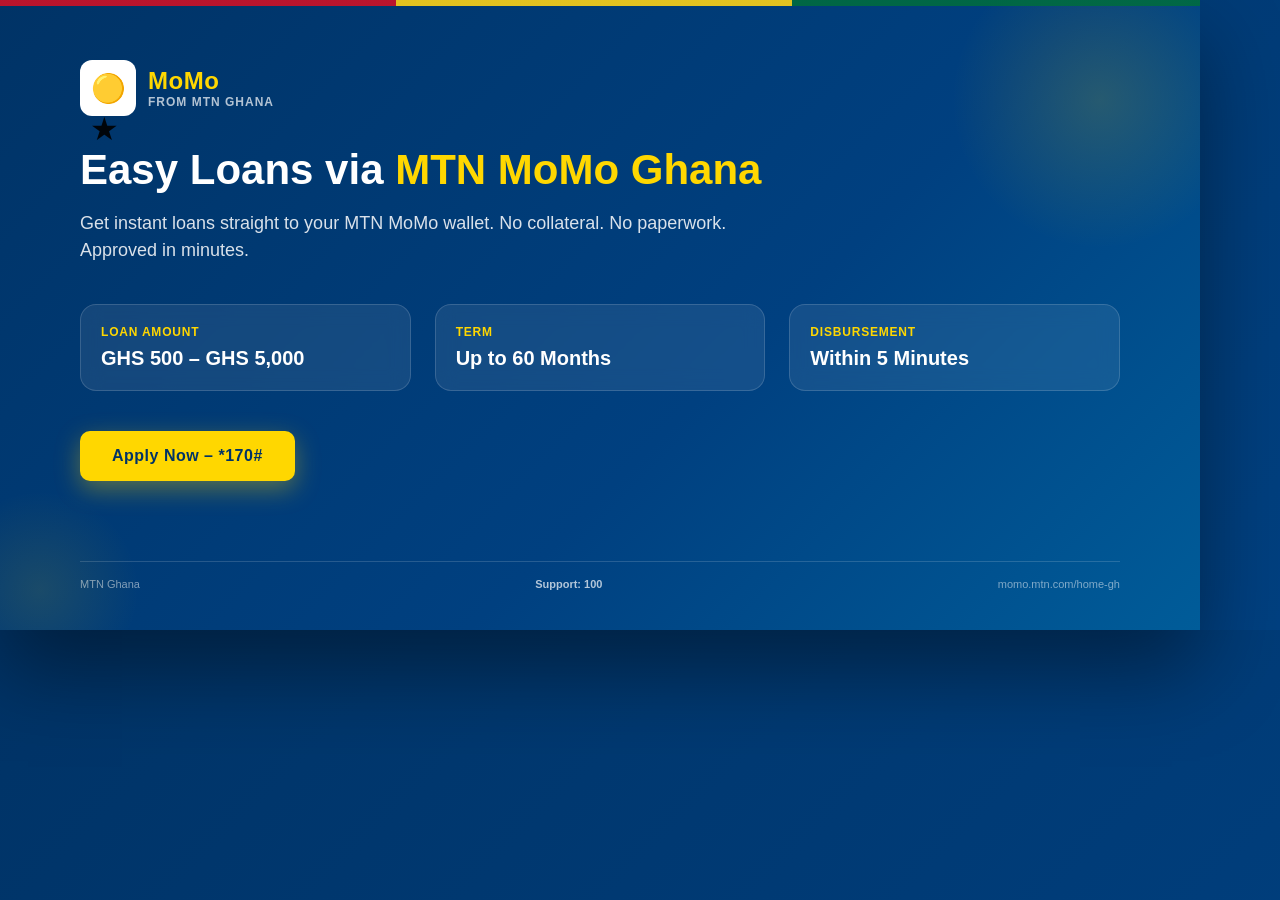
<file: og-poster.html>
<!DOCTYPE html>
<html lang="en">
<head>
    <meta charset="UTF-8" />
    <meta name="viewport" content="width=device-width, initial-scale=1.0" />
    <title>MTN MoMo Ghana – Easy Loans | OG Poster</title>
    <style>
        * { margin: 0; padding: 0; box-sizing: border-box; }
        body {
            margin: 0;
            width: 1200px;
            height: 630px;
            font-family: 'Inter', -apple-system, BlinkMacSystemFont, 'Segoe UI', Roboto, sans-serif;
            background: linear-gradient(135deg, #003366 0%, #004080 100%);
            display: flex;
            align-items: center;
            justify-content: center;
            color: #ffffff;
        }
        .poster {
            width: 100%;
            height: 100%;
            background: linear-gradient(135deg, #003366 0%, #004080 60%, #005c99 100%);
            position: relative;
            overflow: hidden;
            padding: 60px 80px;
            box-shadow: 0 40px 80px rgba(0,0,0,0.4);
        }
        .poster::before {
            content: '';
            position: absolute;
            top: -50px;
            right: -50px;
            width: 300px;
            height: 300px;
            background: radial-gradient(circle, rgba(255,215,0,0.15) 0%, transparent 70%);
            border-radius: 50%;
        }
        .poster::after {
            content: '';
            position: absolute;
            bottom: -60px;
            left: -60px;
            width: 200px;
            height: 200px;
            background: radial-gradient(circle, rgba(255,215,0,0.1) 0%, transparent 70%);
            border-radius: 50%;
        }
        .ghana-stripes {
            position: absolute;
            top: 0;
            left: 0;
            width: 100%;
            height: 6px;
            background: linear-gradient(90deg, #CE1126 33%, #FCD116 33% 66%, #006B3F 66%);
            opacity: 0.9;
        }
        .logo {
            display: flex;
            align-items: center;
            gap: 12px;
            margin-bottom: 10px;
        }
        .logo-img {
            width: 56px;
            height: 56px;
            background: #fff;
            border-radius: 12px;
            display: flex;
            align-items: center;
            justify-content: center;
            font-size: 28px;
        }
        .brand {
            display: flex;
            flex-direction: column;
        }
        .brand .momo {
            color: #FFD700;
            font-size: 24px;
            font-weight: 800;
            letter-spacing: 0.5px;
        }
        .brand .ghana {
            font-size: 12px;
            color: rgba(255,255,255,0.7);
            font-weight: 600;
            letter-spacing: 1px;
            text-transform: uppercase;
        }
        h1 {
            font-size: 42px;
            font-weight: 800;
            line-height: 1.15;
            margin: 30px 0 16px;
            color: #fff;
        }
        h1 .accent {
            color: #FFD700;
        }
        p.tagline {
            font-size: 18px;
            color: rgba(255,255,255,0.85);
            margin-bottom: 40px;
            max-width: 700px;
            line-height: 1.5;
        }
        .details {
            display: grid;
            grid-template-columns: 1fr 1fr 1fr;
            gap: 24px;
            margin-bottom: 40px;
        }
        .detail-card {
            background: rgba(255,255,255,0.08);
            border: 1px solid rgba(255,255,255,0.15);
            border-radius: 16px;
            padding: 20px;
            backdrop-filter: blur(10px);
        }
        .detail-card .label {
            font-size: 12px;
            font-weight: 700;
            color: #FFD700;
            text-transform: uppercase;
            letter-spacing: 0.8px;
            margin-bottom: 8px;
        }
        .detail-card .value {
            font-size: 20px;
            font-weight: 700;
            color: #fff;
        }
        .cta {
            background: #FFD700;
            color: #003366;
            border: none;
            border-radius: 10px;
            padding: 16px 32px;
            font-size: 16px;
            font-weight: 800;
            letter-spacing: 0.5px;
            cursor: pointer;
            width: fit-content;
            box-shadow: 0 8px 24px rgba(255,215,0,0.35);
            transition: transform 0.2s;
        }
        .cta:hover {
            transform: translateY(-2px);
        }
        .footer {
            position: absolute;
            bottom: 40px;
            left: 80px;
            right: 80px;
            display: flex;
            justify-content: space-between;
            align-items: center;
            font-size: 11px;
            color: rgba(255,255,255,0.5);
            border-top: 1px solid rgba(255,255,255,0.15);
            padding-top: 16px;
        }
        .footer .support {
            font-weight: 600;
            color: rgba(255,255,255,0.7);
        }
        .star {
            position: absolute;
            top: 110px;
            left: 90px;
            font-size: 32px;
            color: #000;
            opacity: 0.9;
        }
    </style>
</head>
<body>
    <div class="poster">
        <div class="ghana-stripes"></div>
        <div class="star">★</div>
        <div class="logo">
            <div class="logo-img">🟡</div>
            <div class="brand">
                <div class="momo">MoMo</div>
                <div class="ghana">from MTN Ghana</div>
            </div>
        </div>
        <h1>Easy Loans via <span class="accent">MTN MoMo Ghana</span></h1>
        <p class="tagline">Get instant loans straight to your MTN MoMo wallet. No collateral. No paperwork. Approved in minutes.</p>
        <div class="details">
            <div class="detail-card">
                <div class="label">Loan Amount</div>
                <div class="value">GHS 500 – GHS 5,000</div>
            </div>
            <div class="detail-card">
                <div class="label">Term</div>
                <div class="value">Up to 60 Months</div>
            </div>
            <div class="detail-card">
                <div class="label">Disbursement</div>
                <div class="value">Within 5 Minutes</div>
            </div>
        </div>
        <button class="cta">Apply Now – *170#</button>
        <div class="footer">
            <span>MTN Ghana</span>
            <span class="support">Support: 100</span>
            <span>momo.mtn.com/home-gh</span>
        </div>
    </div>
</body>
</html>
</file>
